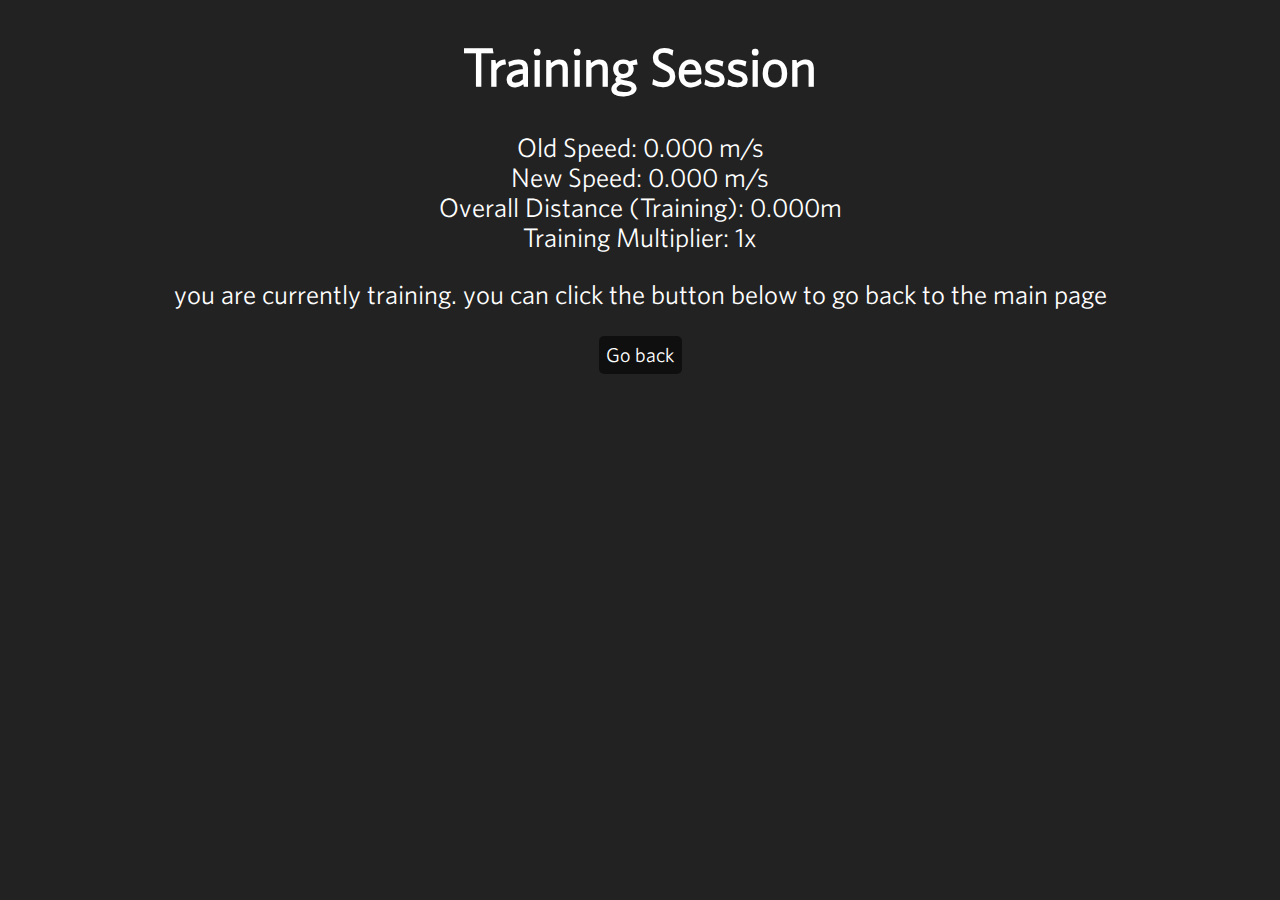
<file: pages/training.html>
<!DOCTYPE html>
<html>
<head>
  <meta charset="UTF-8">
  <meta name="viewport" content="width=device-width, initial-scale=1">
  <link rel="stylesheet" href="/stylesheets/training.css">
  <link rel="stylesheet" href="/stylesheets/fonts.css">
  <script src="/scripts/training.js"></script>
  <title>Training</title>
</head>
<body>
  <div id="container">
    <h1>Training Session</h1>
    <span id="speed"></span>
    <br>
    <span id="new-speed"></span>
    <br>
    <span id="distance"></span>
    <br>
    <span id="multiplier"></span>
    <br>
    <p>you are currently training. you can click the button below to go back to the main page</p>
    <button onclick="window.location.href='https://paytouse.github.io/afk-speed/index.html'">Go back</button>
  </div>
</body>
</html>
</file>
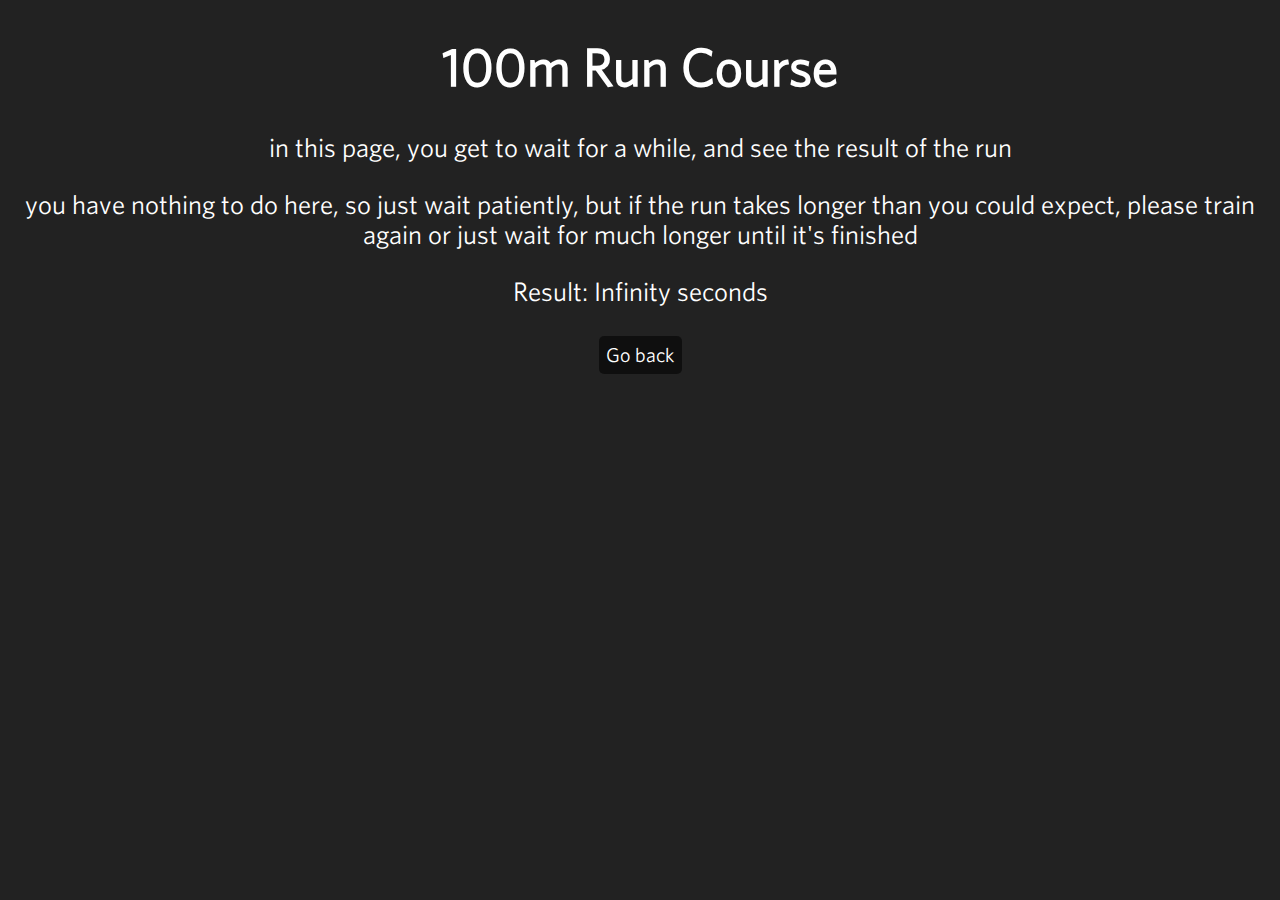
<file: pages/courses/100m.html>
<!DOCTYPE html>
<html>
<head>
  <meta charset="UTF-8">
  <meta name="viewport" content="width=device-width, initial-scale=1">
  <link rel="stylesheet" href="/stylesheets/course.css">
  <link rel="stylesheet" href="/stylesheets/fonts.css">
  <script src="/scripts/courses.js"></script>
  <title>100m Run Course</title>
</head>
<body>
  <h1>100m Run Course</h1>
  <p>in this page, you get to wait for a while, and see the result of the run</p>
  <p>you have nothing to do here, so just wait patiently, but if the run takes longer than you could expect, please train again or just wait for much longer until it's finished</p>
  <span id="result"></span>
  <br>
  <br>
  <button onclick="window.location.href='/index.html'">Go back</button>
  <script type="text/javascript">
    var length = 100;
    var result = Math.trunc(calculateTime(length));
    var time = result * 25;
    document.getElementById("result").innerHTML = "Course is ongoing, please wait...";

    setTimeout(() => {
      document.getElementById("result").innerHTML = "Result: " + result + " seconds";
      
      var multiplier = localStorage.getItem('trainingMultiplier') || 0;
      var currentMultiplier = parseInt(multiplier);
      var newMultiplier = currentMultiplier + 2;
      localStorage.setItem('trainingMultiplier', newMultiplier);

      var distance = localStorage.getItem('overallCompetitiveDistance') || 0;
      var currentDistance = parseInt(distance);
      var newDistance = currentDistance + length;
      localStorage.setItem('overallCompetitiveDistance', newDistance);
    }, time);
  </script>
</body>
</html>
</file>
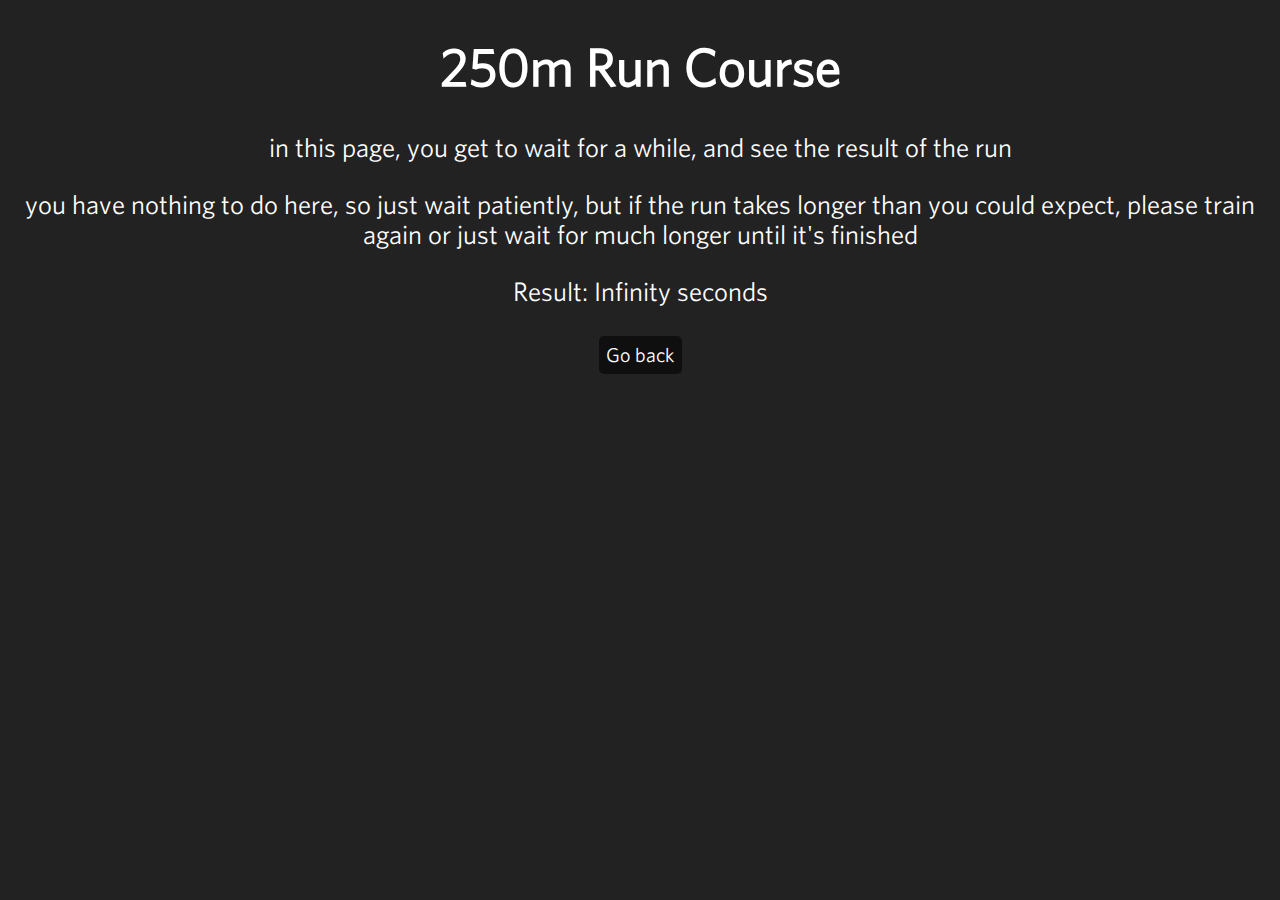
<file: pages/courses/250m.html>
<!DOCTYPE html>
<html>
<head>
  <meta charset="UTF-8">
  <meta name="viewport" content="width=device-width, initial-scale=1">
  <link rel="stylesheet" href="/stylesheets/course.css">
  <link rel="stylesheet" href="/stylesheets/fonts.css">
  <script src="/scripts/courses.js"></script>
  <title>250m Run Course</title>
</head>
<body>
  <h1>250m Run Course</h1>
  <p>in this page, you get to wait for a while, and see the result of the run</p>
  <p>you have nothing to do here, so just wait patiently, but if the run takes longer than you could expect, please train again or just wait for much longer until it's finished</p>
  <span id="result"></span>
  <br>
  <br>
  <button onclick="window.location.href='/index.html'">Go back</button>
  <script type="text/javascript">
    var length = 250;
    var result = Math.trunc(calculateTime(length));
    var time = result * 25;
    document.getElementById("result").innerHTML = "Course is ongoing, please wait...";

    setTimeout(() => {
      document.getElementById("result").innerHTML = "Result: " + result + " seconds";
      
      var multiplier = localStorage.getItem('trainingMultiplier') || 0;
      var currentMultiplier = parseInt(multiplier);
      var newMultiplier = currentMultiplier + 5;
      localStorage.setItem('trainingMultiplier', newMultiplier);

      var distance = localStorage.getItem('overallCompetitiveDistance') || 0;
      var currentDistance = parseInt(distance);
      var newDistance = currentDistance + length;
      localStorage.setItem('overallCompetitiveDistance', newDistance);
    }, time);
  </script>
</body>
</html>
</file>
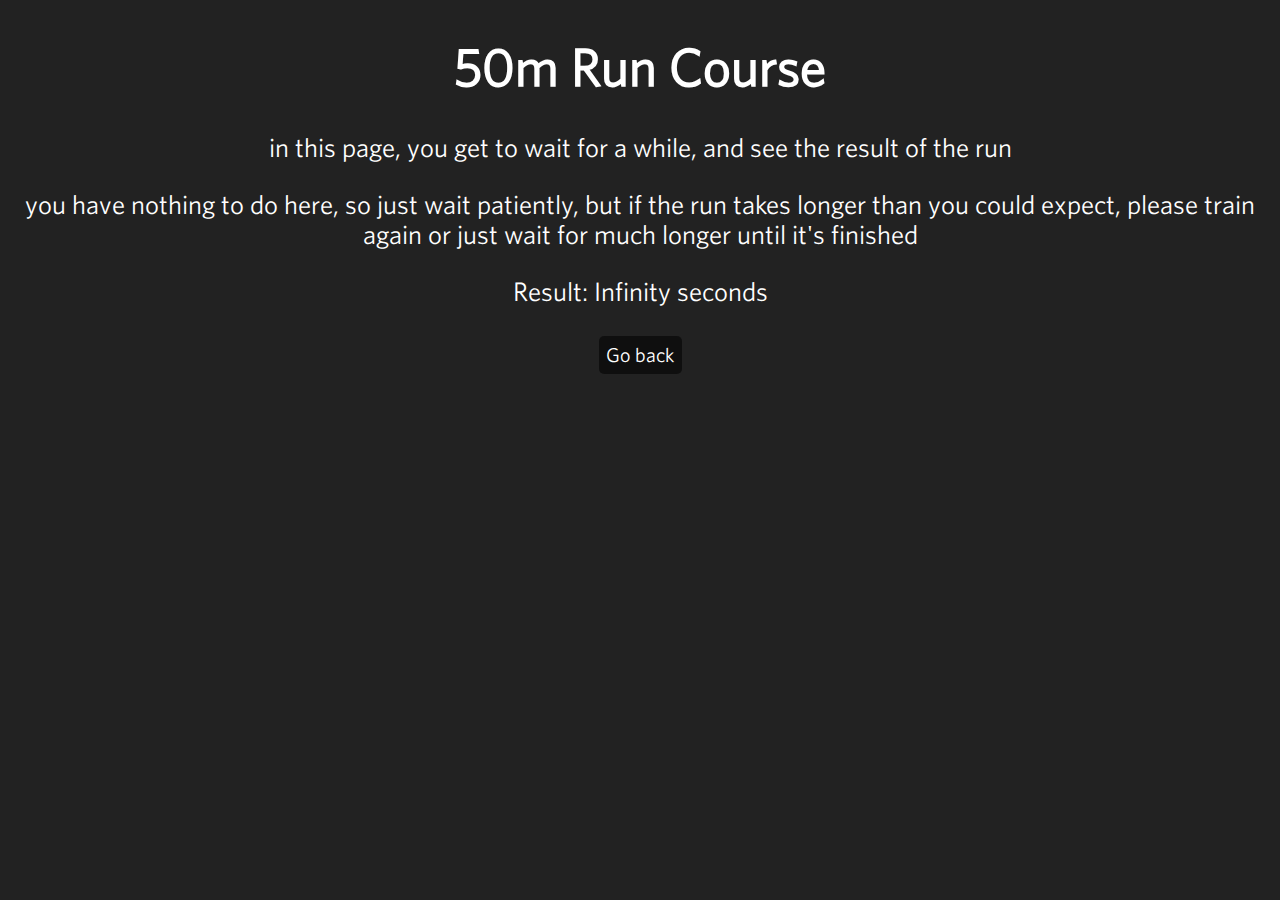
<file: pages/courses/50m.html>
<!DOCTYPE html>
<html>
<head>
  <meta charset="UTF-8">
  <meta name="viewport" content="width=device-width, initial-scale=1">
  <link rel="stylesheet" href="/stylesheets/course.css">
  <link rel="stylesheet" href="/stylesheets/fonts.css">
  <script src="/scripts/courses.js"></script>
  <title>50m Run Course</title>
</head>
<body>
  <h1>50m Run Course</h1>
  <p>in this page, you get to wait for a while, and see the result of the run</p>
  <p>you have nothing to do here, so just wait patiently, but if the run takes longer than you could expect, please train again or just wait for much longer until it's finished</p>
  <span id="result"></span>
  <br>
  <br>
  <button onclick="window.location.href='/index.html'">Go back</button>
  <script type="text/javascript">
    var length = 50;
    var result = Math.trunc(calculateTime(length));
    var time = result * 25;
    document.getElementById("result").innerHTML = "Course is ongoing, please wait...";

    setTimeout(() => {
      document.getElementById("result").innerHTML = "Result: " + result + " seconds";
      
      var multiplier = localStorage.getItem('trainingMultiplier') || 0;
      var currentMultiplier = parseInt(multiplier);
      var newMultiplier = currentMultiplier + 1;
      localStorage.setItem('trainingMultiplier', newMultiplier);

      var distance = localStorage.getItem('overallCompetitiveDistance') || 0;
      var currentDistance = parseInt(distance);
      var newDistance = currentDistance + length;
      localStorage.setItem('overallCompetitiveDistance', newDistance);
    }, time);
  </script>
</body>
</html>
</file>
<file: stylesheets/training.css>
body {
  font-size: 15pt;
  text-align: center;
  background-color: #222222;
  color: #FFFFFF;
  font-family: "Whitney";
}
button {
  border: none;
  padding: 7.5px;
  font-size: 15pt;
  background-color: #0008;
  color: #FFFFFF;
  border-radius: 5px;
  transition: 0.5s;
  font-family: "Whitney";
}
button:hover {
  padding: 10px;
  font-size: 17.5pt;
  background-color: #FFF8;
  color: #000;
  border: 2px solid #FFFFFF;
}

/* for tablet devices (720px) */
@media only screen and (min-width: 720px) {
  body {
    font-size: 17.5pt;
  }
}

/* for small desktop monitors (1024px) */
@media only screen and (min-width: 1024px) {
  body {
    font-size: 20pt;
  }
}

/* for desktop monitors higher than 1080p (1440px) */
@media only screen and (min-width: 1440px) {
  body {
    font-size: 22.5pt;
  }
}
</file>
<file: stylesheets/fonts.css>
/* using a seperate stylesheet in order to make the project's code, clean and organized */
@font-face {
  font-family: "Whitney";
  src: url(/fonts/whitneybook.otf);
}
</file>
<file: stylesheets/course.css>
/* this stylesheet is used for pages regarding the competitive run courses */

body {
  font-size: 15pt;
  text-align: center;
  background-color: #222222;
  color: #FFFFFF;
  font-family: "Whitney";
}
button {
  border: none;
  padding: 7.5px;
  font-size: 15pt;
  background-color: #0008;
  color: #FFFFFF;
  border-radius: 5px;
  transition: 0.5s;
  font-family: "Whitney";
}
button:hover {
  padding: 10px;
  font-size: 17.5pt;
  background-color: #FFF8;
  color: #000;
  border: 2px solid #FFFFFF;
}

/* for tablet devices (720px) */
@media only screen and (min-width: 720px) {
  body {
    font-size: 17.5pt;
  }
}

/* for small desktop monitors (1024px) */
@media only screen and (min-width: 1024px) {
  body {
    font-size: 20pt;
  }
}

/* for desktop monitors higher than 1080p (1440px) */
@media only screen and (min-width: 1440px) {
  body {
    font-size: 22.5pt;
  }
}
</file>
